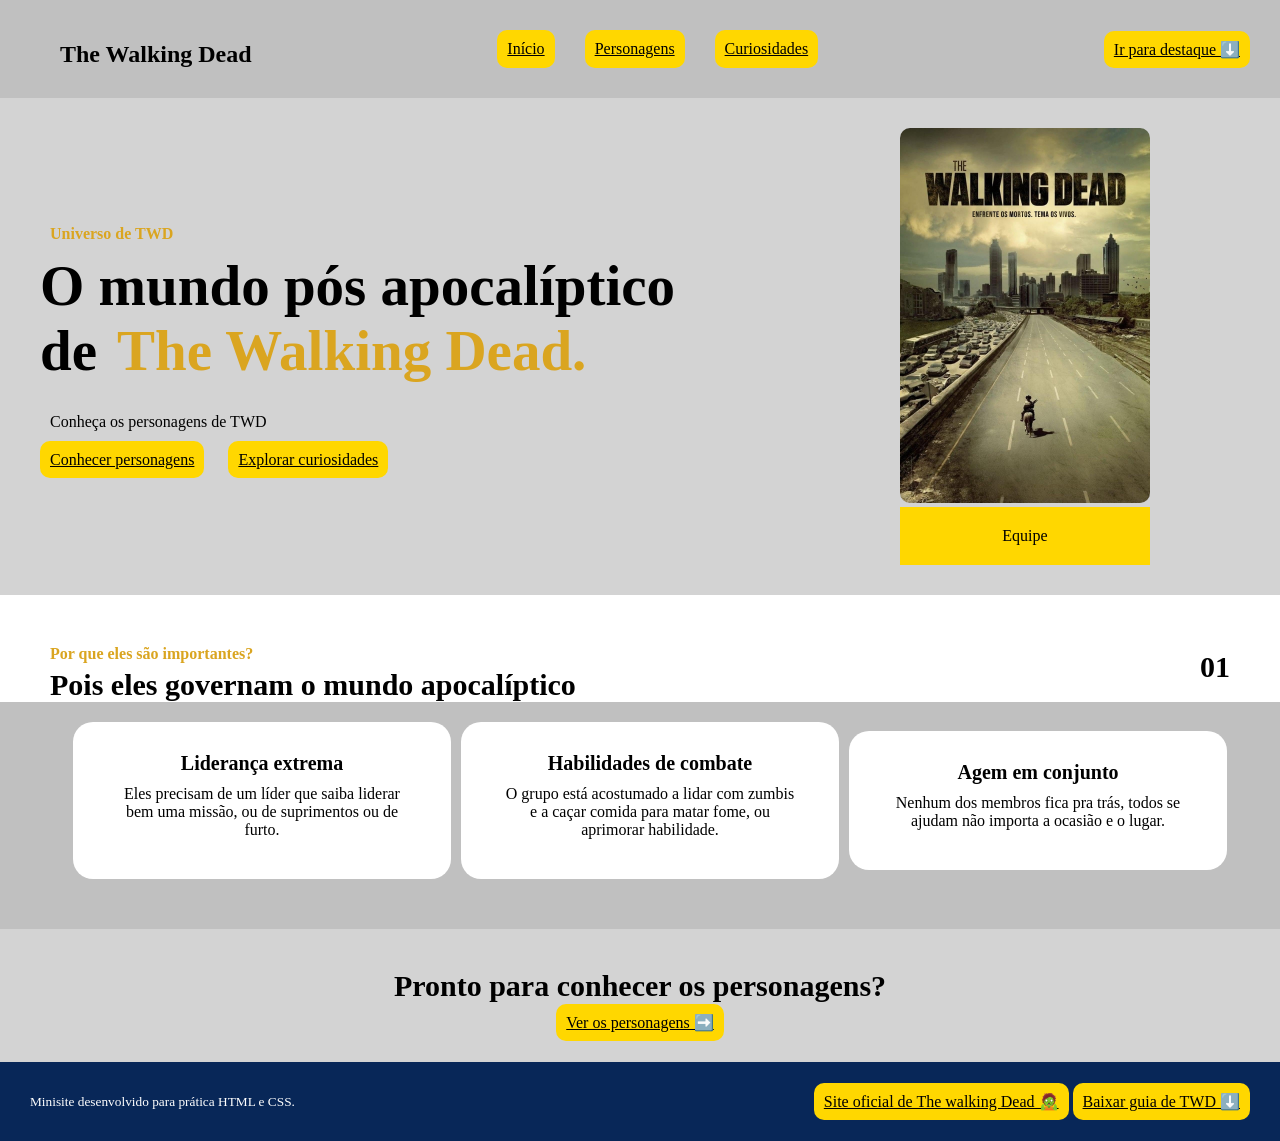
<file: index.html>
<!DOCTYPE html>
<html lang="pt-BR">
    <head>
        <meta charset="UTF-8">
        <link rel="stylesheet" href="css/style.css">
        <title>The Walking Dead</title>
    </head>
    <body>
        <header>
            <section id="logo">
                <h1>The Walking Dead</h1>
            </section>
            <section id="menu">
                <a href="index.html">Início</a>
                <a href="pages/personagens.html">Personagens </a>
                <a href="pages/curiosidades.html">Curiosidades </a>
            </section>
            <section id="opcaodireita">
                <a href="../pages/personagens.html">Ir para destaque ⬇️</a>
            </section>
        </header>
        <main>

            <section id="introducao">
                <section id="introducao-texto">
                    <article>
                        <span>Universo de TWD</span>
                        <h2>O mundo pós apocalíptico de<span>The Walking Dead.</span></h2>
                        <p>Conheça os personagens de TWD</p>
                    </article>
                    <article id="links">
                        <a href="pages/personagens.html">Conhecer personagens</a>
                        <a href="pages/curiosidades.html">Explorar curiosidades</a>
                    </article>
                </section>
                <article id="imagem">
                    <img id="equipe" src="assets/img/logo.png" alt="Logo de The Walking Dead">
                    <p>Equipe</p>
                </article>
            </section>

            <section id="titulocards">
                <article>
                    <span>Por que eles são importantes?</span>
                    <h3>Pois eles governam o mundo apocalíptico</h3>
                </article>
                <article id="numero">
                    <h3>01</h3>
                </article>
            </section>

            <section id="cards">
                <article class="card">
                    <h4>Liderança extrema</h4>
                    <p>Eles precisam de um líder que saiba liderar bem uma missão, ou de suprimentos ou de furto.</p>
                </article>
                <article class="card">
                    <h4>Habilidades de combate</h4>
                    <p>O grupo está acostumado a lidar com zumbis e a caçar comida para matar fome, ou aprimorar habilidade.</p>
                </article>
                <article class="card">
                    <h4>Agem em conjunto</h4>
                    <p>Nenhum dos membros fica pra trás, todos se ajudam não importa a ocasião e o lugar.</p>
                </article>
            </section>

            <section id="avance">
                <h5>Pronto para conhecer os personagens?</h5>
                <a href="pages/personagens.html">Ver os personagens ➡️</a>
            </section>
        </main>
        <footer>
            <section id="rodape">
                <article id="marca">
                    <small>Minisite desenvolvido para prática HTML e CSS.</small>
                </article>
                <article id="menuinferiior">
                    <a href="https://www.amc.com/shows/the-walking-dead--1002293">Site oficial de The walking Dead 🧟</a>
                    <a href="assets/files/guia.txt" download>Baixar guia de TWD ⬇️</a>
                </article>
            </section>
        </footer>
    </body>
</html>
</file>
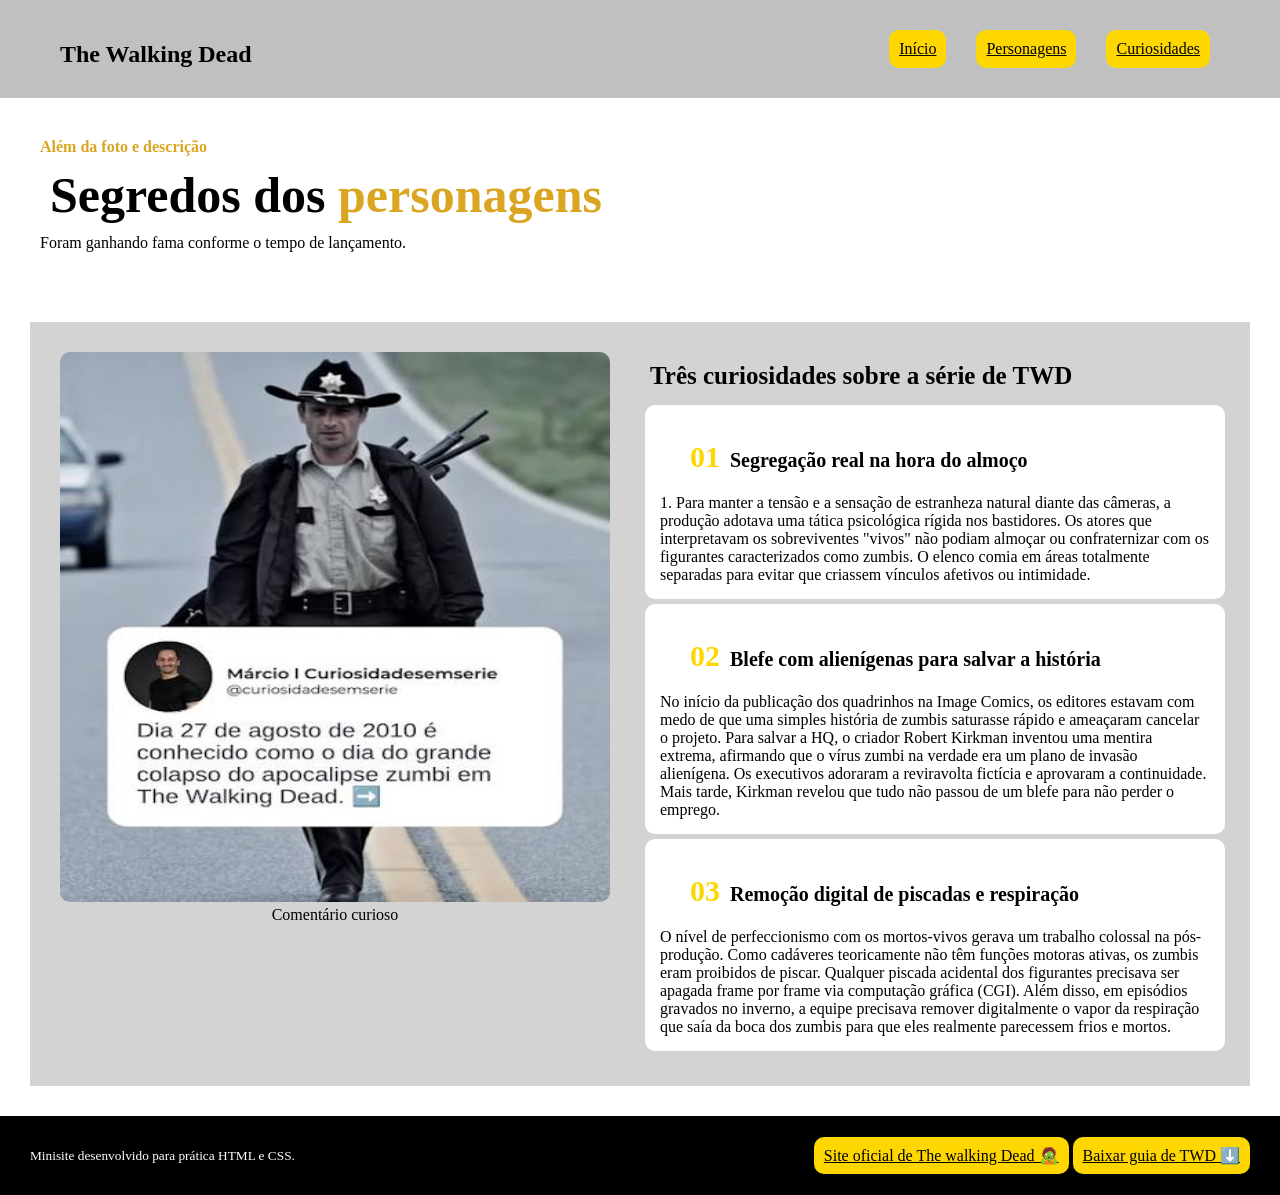
<file: pages/curiosidades.html>
<!DOCTYPE html>
<html lang="pt-BR">
    <head>
        <meta charset="UTF-8"/>
        <title>The Walking Dead</title>
        <link rel="stylesheet" href="../css/curiosidades.css"/>
    </head>
    <body>
        <header>
            <section id="logo">
                <h1>The Walking Dead</h1>
            </section>
            <section id="menu">
                <a href="../index.html">Início</a>
                <a href="../pages/personagens.html">Personagens</a>
                <a href="../pages/curiosidades.html">Curiosidades</a>
            </section>
        </header>
        <main>
            <section id="introducao">
                <article>
                    <span>Além da foto e descrição</span>
                    <h2>Segredos dos <span>personagens</span></h2>
                    <p>Foram ganhando fama conforme o tempo de lançamento.</p>
                </article>
            </section>

            <section id="curiosidades">
                    <section id="cards">
                            <article id="cardprincipal">
                                    <img src="../assets/img/curiosidade.png" alt="Imagem de um comentário curioso">
                                    <p>Comentário curioso</p>
                            </article>
                            <section id="texto">
                                <h3>Três curiosidades sobre a série de TWD </h3>
                                <article class="cardsecundario">
                                    <h4><span>01</span>Segregação real na hora do almoço</h4>
                                    <p>1. Para manter a tensão e a sensação de estranheza natural diante das câmeras, a produção adotava uma tática psicológica rígida nos bastidores. Os atores que interpretavam os sobreviventes "vivos" não podiam almoçar ou confraternizar com os figurantes caracterizados como zumbis. O elenco comia em áreas totalmente separadas para evitar que criassem vínculos afetivos ou intimidade.</p>
                                </article>
                                <article class="cardsecundario">
                                    <h4><span>02</span>Blefe com alienígenas para salvar a história</h4>
                                    <p> No início da publicação dos quadrinhos na Image Comics, os editores estavam com medo de que uma simples história de zumbis saturasse rápido e ameaçaram cancelar o projeto. Para salvar a HQ, o criador Robert Kirkman inventou uma mentira extrema, afirmando que o vírus zumbi na verdade era um plano de invasão alienígena. Os executivos adoraram a reviravolta fictícia e aprovaram a continuidade. Mais tarde, Kirkman revelou que tudo não passou de um blefe para não perder o emprego.</p>
                                </article>
                                <article class="cardsecundario">
                                    <h4><span>03</span>Remoção digital de piscadas e respiração</h4>
                                    <p> O nível de perfeccionismo com os mortos-vivos gerava um trabalho colossal na pós-produção. Como cadáveres teoricamente não têm funções motoras ativas, os zumbis eram proibidos de piscar. Qualquer piscada acidental dos figurantes precisava ser apagada frame por frame via computação gráfica (CGI). Além disso, em episódios gravados no inverno, a equipe precisava remover digitalmente o vapor da respiração que saía da boca dos zumbis para que eles realmente parecessem frios e mortos.</p>
                                </article>
                            </section>
                    </section>
            </section>
        </main>
        <footer>
            <section id="rodape">
                <article id="marca">
                    <small>Minisite desenvolvido para prática HTML e CSS.</small>
                </article>
                <article id="menuinferiior">
                    <a href="https://www.amc.com/shows/the-walking-dead--1002293">Site oficial de The walking Dead 🧟</a>
                    <a href="../assets/files/guia.txt" download>Baixar guia de TWD ⬇️</a>
                </article>
            </section>
        </footer>
    </body>
</html>
</file>
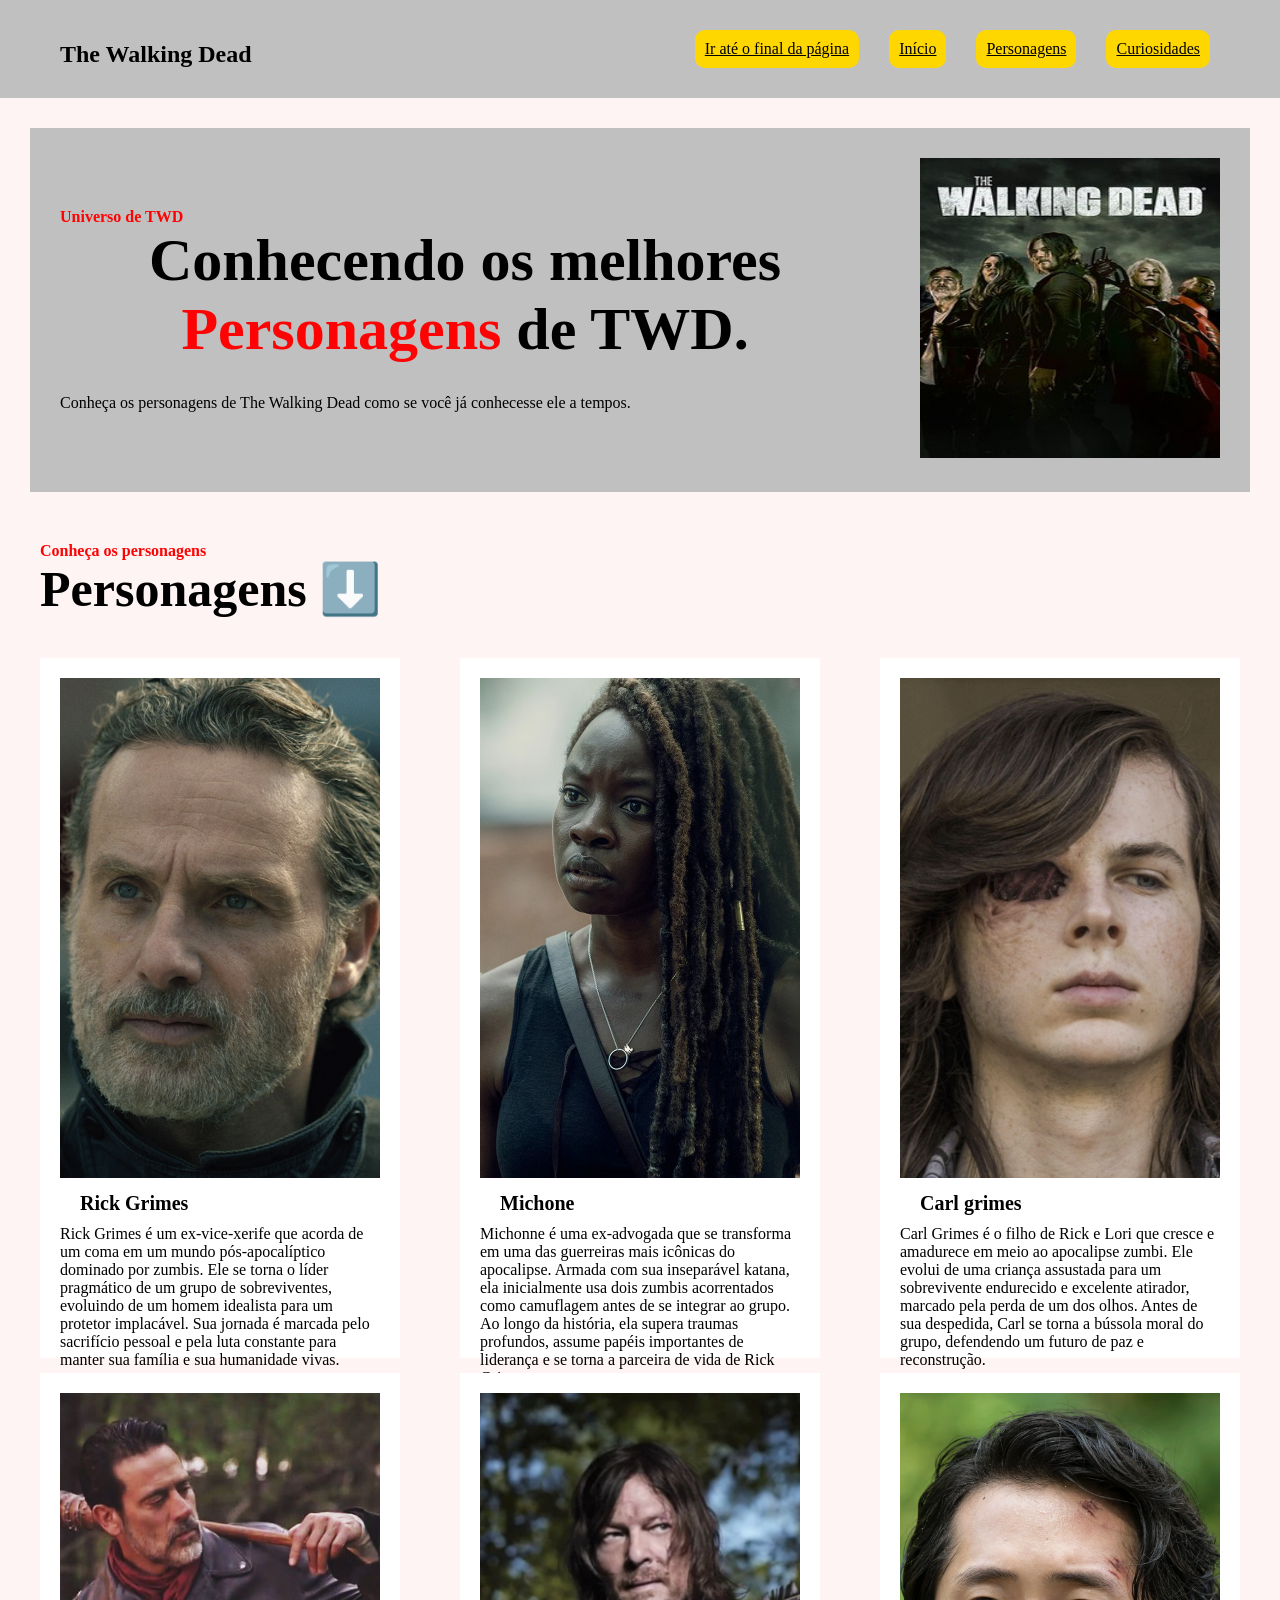
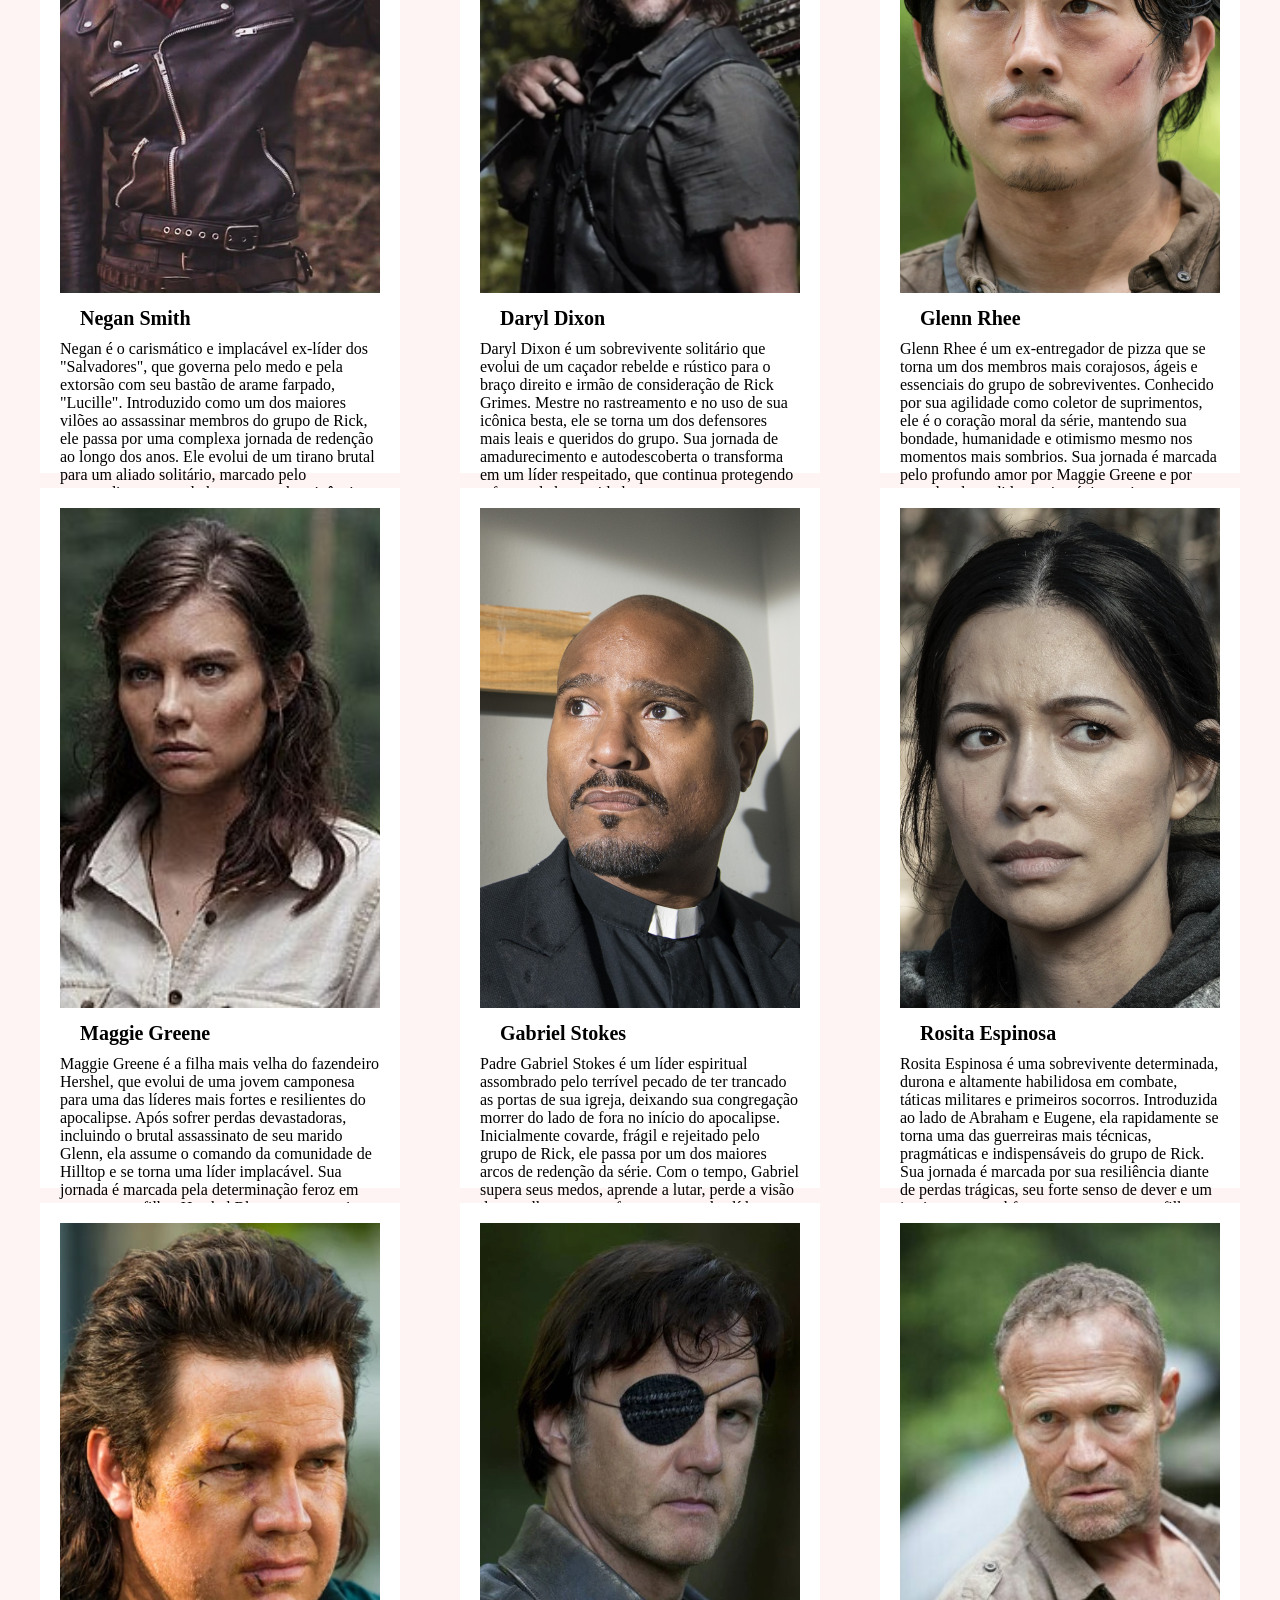
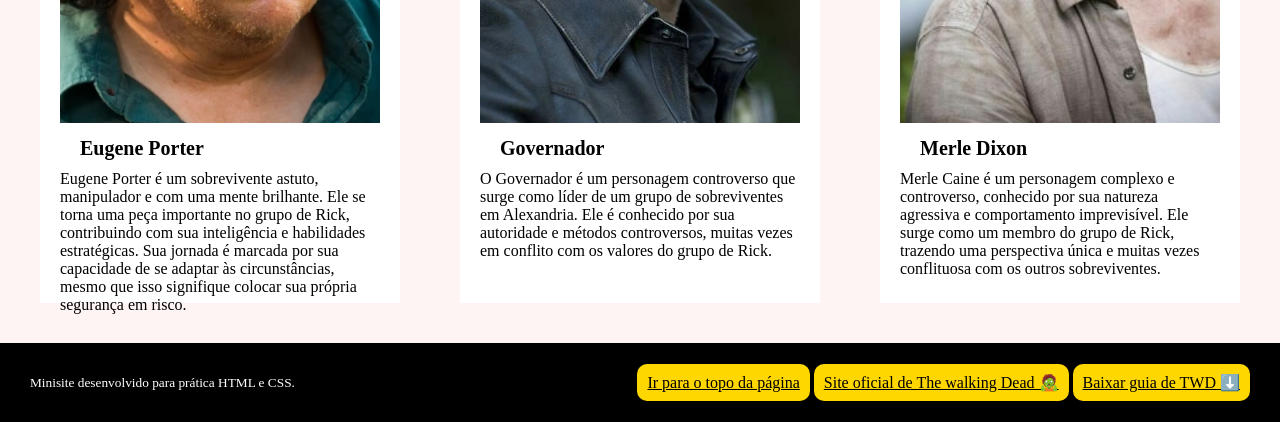
<file: pages/personagens.html>
<!DOCTYPE html>
<html lang="pt-BR">
    <head>
        <meta charset="UTF-8">
        <link rel="stylesheet" href="../css/personagens.css">
        <title>Personagens</title>
    </head>
    <body>
        <header id="header">
          <section id="logo">
            <h1>The Walking Dead</h1>
          </section>
          <section id="menu">
            <a href="#footer">Ir até o final da página</a>
            <a href="../index.html">Início </a>
            <a href="../pages/personagens.html">Personagens </a>
            <a href="../pages/curiosidades.html">Curiosidades </a>
        </header>
        <main>
               <section id="introducao">
               <article>
                     <p><span>Universo de TWD</span></p>
                     <h2>Conhecendo os melhores <span>Personagens</span> de TWD.</h2>
                     <p>Conheça os personagens de The Walking Dead como se você já conhecesse ele a tempos.</p>
               </article>

               <article>
                     <img id="serra" src="../assets/img/grupo.png" alt="Imagem do grupo.">
               </article>

               </section>

               <section id = "titulocards">
                     <p><span>Conheça os personagens</span></p>
                     <h3>Personagens ⬇️</h3>
               </section>

               <section id="cards">

               <article class="card">
                     <img src="../assets/img/rick.png" alt="Imagem do rick grimes">
                     <h4>Rick Grimes</h4>
                     <p>Rick Grimes é um ex-vice-xerife que acorda de um coma em um mundo pós-apocalíptico dominado por zumbis. Ele se torna o líder pragmático de um grupo de sobreviventes, evoluindo de um homem idealista para um protetor implacável. Sua jornada é marcada pelo sacrifício pessoal e pela luta constante para manter sua família e sua humanidade vivas.</p>
               </article>
               <article class="card">
                     <img src="../assets/img/michone.png" alt="Imagem da michone">
                     <h4>Michone</h4>
                     <p>Michonne é uma ex-advogada que se transforma em uma das guerreiras mais icônicas do apocalipse. Armada com sua inseparável katana, ela inicialmente usa dois zumbis acorrentados como camuflagem antes de se integrar ao grupo. Ao longo da história, ela supera traumas profundos, assume papéis importantes de liderança e se torna a parceira de vida de Rick Grimes.</p>
               </article>
               <article class="card">
                     <img src="../assets/img/carl.png" alt="Imagem de uma esmirilhadeira">
                     <h4>Carl grimes</h4>
                     <p>Carl Grimes é o filho de Rick e Lori que cresce e amadurece em meio ao apocalipse zumbi. Ele evolui de uma criança assustada para um sobrevivente endurecido e excelente atirador, marcado pela perda de um dos olhos. Antes de sua despedida, Carl se torna a bússola moral do grupo, defendendo um futuro de paz e reconstrução.</p>
               </article>
               <article class="card">
                     <img src="../assets/img/negan.png" alt="Imagem do negan">
                     <h4>Negan Smith</h4>
                     <p>Negan é o carismático e implacável ex-líder dos "Salvadores", que governa pelo medo e pela extorsão com seu bastão de arame farpado, "Lucille". Introduzido como um dos maiores vilões ao assassinar membros do grupo de Rick, ele passa por uma complexa jornada de redenção ao longo dos anos. Ele evolui de um tirano brutal para um aliado solitário, marcado pelo arrependimento e pela busca por sobrevivência.</p>
               </article>
               <article class="card">
                     <img src="../assets/img/daryl.png" alt="Imagem do Daryl">
                     <h4>Daryl Dixon</h4>
                     <p>  Daryl Dixon é um sobrevivente solitário que evolui de um caçador rebelde e rústico para o braço direito e irmão de consideração de Rick Grimes. Mestre no rastreamento e no uso de sua icônica besta, ele se torna um dos defensores mais leais e queridos do grupo. Sua jornada de amadurecimento e autodescoberta o transforma em um líder respeitado, que continua protegendo o futuro da humanidade.</p>
               </article>
               <article class="card">
                     <img src="../assets/img/glenn.png" alt="Imagem do glenn">
                     <h4>Glenn Rhee</h4>
                     <p>Glenn Rhee é um ex-entregador de pizza que se torna um dos membros mais corajosos, ágeis e essenciais do grupo de sobreviventes. Conhecido por sua agilidade como coletor de suprimentos, ele é o coração moral da série, mantendo sua bondade, humanidade e otimismo mesmo nos momentos mais sombrios. Sua jornada é marcada pelo profundo amor por Maggie Greene e por uma das despedidas mais trágicas e impactantes de toda a história.</p>
               </article>
               <article class="card">
                     <img src="../assets/img/maggie.png" alt="Imagem da maggie">
                     <h4>Maggie Greene</h4>
                     <p>Maggie Greene é a filha mais velha do fazendeiro Hershel, que evolui de uma jovem camponesa para uma das líderes mais fortes e resilientes do apocalipse. Após sofrer perdas devastadoras, incluindo o brutal assassinato de seu marido Glenn, ela assume o comando da comunidade de Hilltop e se torna uma líder implacável. Sua jornada é marcada pela determinação feroz em proteger seu filho, Hershel Rhee, e reconstruir a civilização.</p>
               </article>
               <article class="card">
                     <img src="../assets/img/gabriel.png" alt="Imagem do gabriel">
                     <h4>Gabriel Stokes </h4>
                     <p>Padre Gabriel Stokes é um líder espiritual assombrado pelo terrível pecado de ter trancado as portas de sua igreja, deixando sua congregação morrer do lado de fora no início do apocalipse. Inicialmente covarde, frágil e rejeitado pelo grupo de Rick, ele passa por um dos maiores arcos de redenção da série. Com o tempo, Gabriel supera seus medos, aprende a lutar, perde a visão de um olho e se transforma em um dos líderes e atiradores mais frios, respeitados e implacáveis de Alexandria.</p>
               </article>
               <article class="card">
                     <img src="../assets/img/rosita.png" alt="Imagem da rosita">
                     <h4>Rosita Espinosa</h4>
                     <p>Rosita Espinosa é uma sobrevivente determinada, durona e altamente habilidosa em combate, táticas militares e primeiros socorros. Introduzida ao lado de Abraham e Eugene, ela rapidamente se torna uma das guerreiras mais técnicas, pragmáticas e indispensáveis do grupo de Rick. Sua jornada é marcada por sua resiliência diante de perdas trágicas, seu forte senso de dever e um instinto maternal feroz para proteger sua filha, Coco.</p>
               </article>
               <article class="card">
                     <img src="../assets/img/eugene.png" alt="Imagem do eugene">
                     <h4>Eugene Porter</h4>
                     <p>Eugene Porter é um sobrevivente astuto, manipulador e com uma mente brilhante. Ele se torna uma peça importante no grupo de Rick, contribuindo com sua inteligência e habilidades estratégicas. Sua jornada é marcada por sua capacidade de se adaptar às circunstâncias, mesmo que isso signifique colocar sua própria segurança em risco.</p>
               </article>
               <article class="card">
                     <img src="../assets/img/gov.png" alt="Imagem do governador">
                     <h4>Governador</h4>
                     <p>O Governador é um personagem controverso que surge como líder de um grupo de sobreviventes em Alexandria. Ele é conhecido por sua autoridade e métodos controversos, muitas vezes em conflito com os valores do grupo de Rick.</p>
               </article>
               <article class="card">
                     <img src="../assets/img/merle.png" alt="Imagem do merle">
                     <h4>Merle Dixon</h4>
                     <p>Merle Caine é um personagem complexo e controverso, conhecido por sua natureza agressiva e comportamento imprevisível. Ele surge como um membro do grupo de Rick, trazendo uma perspectiva única e muitas vezes conflituosa com os outros sobreviventes.</p>
               </article>
               </section>
        </main>
        <footer id="footer">
            <section id="rodape">
                <article id="marca">
                    <small>Minisite desenvolvido para prática HTML e CSS.</small>
                </article>
                <article id="menuinferiior">
                        <a href="#header">Ir para o topo da página</a>
                    <a href="https://www.amc.com/shows/the-walking-dead--1002293">Site oficial de The walking Dead 🧟</a>
                    <a href="../assets/files/guia.txt" download>Baixar guia de TWD ⬇️</a>
                </article>
            </section>
        </footer>
       </body>
</html>
</file>
<file: css/style.css>
* {
    padding: 0px;
    margin: 0px;
    box-sizing: border-box;
}

header {
     display: flex;
     justify-content: space-between;
     align-items: center;
     background-color: silver;
     padding: 30px;
}

#logo {
    padding-left: 30px;
    padding-top: 10px;
}

#menu {
    display:flex ;
    padding-right: 40px;
    gap: 30px;
}


h1 {
    color: black;
}

a {
    color: black;
    background-color: gold;
    padding: 10px;
    border-radius: 10px;
}

#introducao {
    display: flex;
    background-color: lightgrey;
    justify-content: center;
    align-items: center;
    padding-left: 30px;
    gap: 50px;
}

#introducao   p {
    padding: 20px;
}

#introducao   span {
    padding-left: 20px;
}

#introducao   a {
    padding: 20px;
    margin: 10px;
    padding: 10px;
}

#imagem {
    margin-right: 100px;
    padding: 30px;
}

#imagem p {
    text-align: center;
    background-color: gold;
}

#imagem img {
    width: 250px;
    border-radius: 10px;
    justify-content: center;
}

h2 {
    font-size: 57px;
    padding: 10px;
}

#titulocards {
    background-color: white;
    padding-left: 50px;
    padding-top: 50px;
    display: flex;
    justify-content: space-between;
}

h3 {
    font-size: 30px;
    padding-top: 5px;
    font-weight: bold;
    color: black;
}

#numero h3 {
    padding-right: 50px;
}

#cards {
    background-color: silver;
    padding-left: 20px;
    padding-top: 20px;
    padding-bottom: 50px;
    display: flex;
    gap: 10px;
    justify-content: center;
    align-items: center;
    
}

#cards  p {
    text-align: center;
    padding: 10px;
}

.card {
    background-color: white;
    padding: 30px;
    width: 30%;
    border-radius: 20px;
}

h4 {
    text-align: center;
    font-size: 20px;
}

#avance {
    background-color: lightgrey;
    text-align: center;
    padding: 30px;
    color: black;
}

h5 {
    font-size: 30px;
    padding: 10px;
}


#rodape {
    background-color: #082758;
    display: flex;
    justify-content: space-between;
    align-items: center;
    padding: 30px;
    gap: 20px;
}

small {
    color: white;
    display: flex;
}

span {
    color: goldenrod;
    font-weight: bold;
}
</file>
<file: css/curiosidades.css>
*{
    padding: 0px;
    margin: 0px;
    box-sizing: border-box;
}

header {
    display: flex;
    justify-content: space-between;
    align-items: center;
    padding: 30px;
    background-color: silver;
}

#menu {
    gap: 30px;
    display: flex;
    padding-right: 40px;
}

#logo {
    padding-left: 30px;
    padding-top: 10px;
}


h1 {
    color: black  
}

a {
    color: black;
    background-color: gold;
    border-radius: 10px;
    padding: 10px;
}

#introducao {
    background-color: white;
    padding: 40px;
}

h2 {
    font-size: 50px;
    padding: 10px;
}

#curiosidades{
    align-items: center;
    padding: 30px;
    background-color: white;
}

#cards {
    background-color: lightgrey;
    display: flex;
    padding: 30px;
    gap: 30px;
}

#texto span {
    padding: 10px;
    color: gold;
    font-size: 30px;
}


.cardsecundario {
    background-color: white;
    margin: 5px;
    padding: 15px;
    border-radius: 10px;
    width: 100%;
}

#cardprincipal p {
    text-align: center;
}

#cardprincipal img {
    border-radius: 10px;
    height: 550px;
    width: 550px;
}

h3 {
    font-size: 25px;
    padding: 10px;

}

h4 {
    padding: 20px;
    text-align: left;
    font-size: 20px;
}


#rodape {
    background-color: black;
    display: flex;
    justify-content: space-between;
    align-items: center;
    padding: 30px;
    gap: 20px;
}

small {
    color: white;
    display: flex;
}

span {
    color: goldenrod;
    font-weight: bold;
}
</file>
<file: css/personagens.css>
*{
    padding: 0px;
    margin: 0px;
    box-sizing: border-box;
}

body {
    background-color: rgb(255, 244, 244);
}

span {
    color: rgb(253, 3, 3);
    font-weight: bold;
}

header {
     display: flex;
     justify-content: space-between;
     align-items: center;
     background-color: silver;
     padding: 30px;
}

#logo {
    padding-left: 30px;
    padding-top: 10px;
}

#menu {
    display:flex ;
    padding-right: 40px;
    gap: 30px;
    justify-content: end;
}


h1 {
 color: black;
}

a {
    color: black;
    background-color: gold;
    padding: 10px;
    border-radius: 10px;
}

h2 {
    text-align: center;
    padding-bottom: 30px;
    font-size: 60px;
}

#introducao {
    background-color: silver;
    margin: 30px;
    display: flex;
    justify-content: center;
    align-items: center;
    flex-wrap: nowrap;
    gap: 50px;
    padding: 30px;
}

#serra {
    width: 300px;
    height: 300px
}

#titulocards {
    padding-left: 40px;
    padding-top: 20px;
}

h3 {
    font-size: 50px;
}

#cards {
    display: flex;
    justify-content: space-between;
    gap: 15px;
    align-items: center;
    flex-wrap: wrap;
    padding: 40px;
}

#card p {
    padding: 10px;
    color: rgb(105, 103, 103);
}

h4 {
    padding-left: 10px;
    font-size: 20px;
    font-weight: bold;
    margin: 10px;
}

.card img {
    width: 100%;
    object-fit: cover;
    height: 500px;
}

.card {
    background-color: white;
    padding: 20px;
    width: 30%;
    height: 700px;
}

#rodape {
    background-color: black;
    display: flex;
    justify-content: space-between;
    align-items: center;
    padding: 30px;
    gap: 20px;
}

small {
    color: white;
    display: flex;
}
</file>
